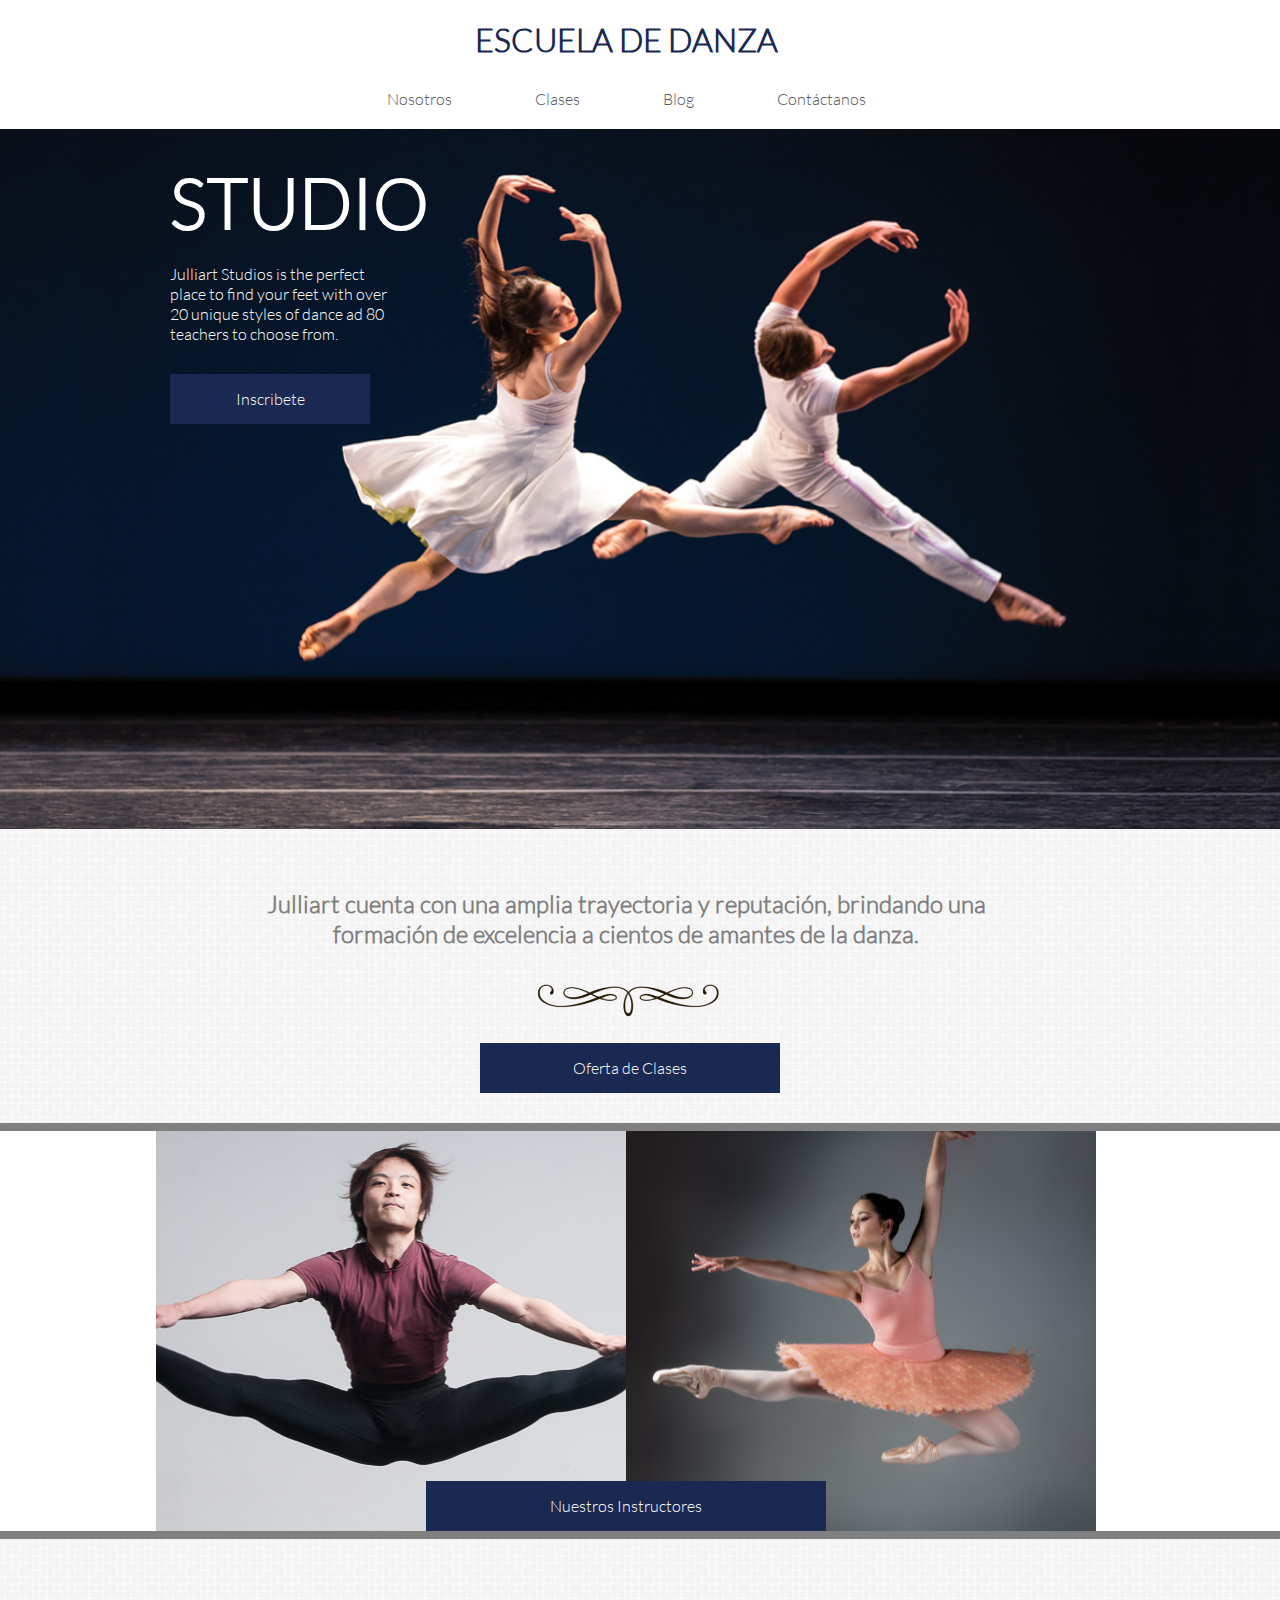
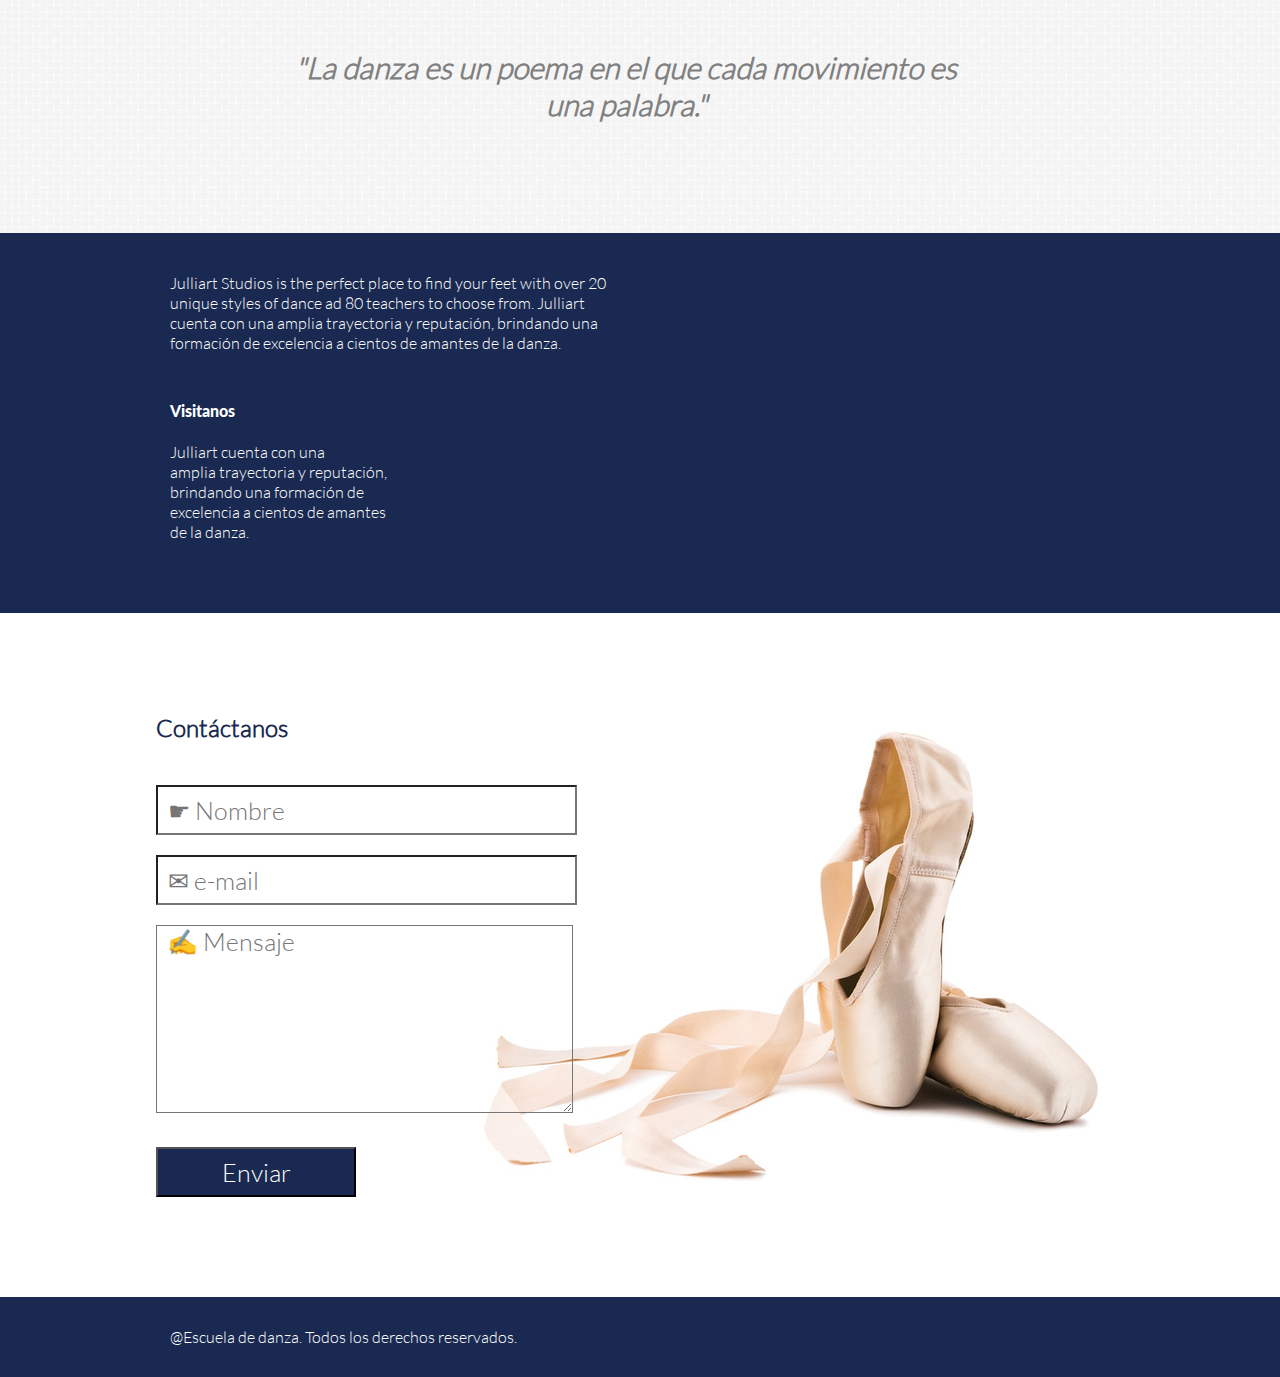
<file: index.html>
<!DOCTYPE html>
<html>
<head>
	<meta charset="UTF-8">
	<title>Escuela de Danza</title>
	<link rel='stylesheet' type='text/css' href='http://fonts.googleapis.com/css?family=Montserrat:400,700'>
	<link rel="stylesheet" type="text/css" href="css/grid-system.css">
	<link rel="stylesheet" type="text/css" href="css/utilities.css">
	<link rel="stylesheet" type="text/css" href="css/common.css">
	<link rel="stylesheet" type="text/css" href="css/main.css">
</head>
<body>
	<header>
		<div class="container">
			<div class="row">
				<a href="index.html"><h1>ESCUELA DE DANZA</h1></a>
			</div>
			<div class="row">
				<nav class="nav-header">
					<li><a href="nosotros.html">Nosotros</a></li>
					<li><a href="clases.html">Clases</a></li>
					<li><a href="blog.html">Blog</a></li>
					<li><a href="index.html#contacto">Contáctanos</a></li>
				</nav>
			</div>
		</div>
	</header>
	<section class="studio">
		<div class="container">
			<div class="row">
				<div class="col-12">
					<div class="texto col-3">
						<h2>STUDIO</h2>
						<br>
						<p>Julliart Studios is the perfect place to find your feet with over 20 unique styles of dance ad 80 teachers to choose from.</p>
						<a href=""><div class="boton_inscribete"><p>Inscribete</p></div></a>
					</div>
				</div>
			</div>
		</div>
	</section>
	<section class="fondo_dos">
		<div class="container">
			<div class="row">
				<div class="col-12">
					<h2>Julliart cuenta con una amplia trayectoria y reputación, brindando una formación de excelencia a cientos de amantes de la danza.</h2>
					<img src="img/decoration_1.png">
					<a href="clases.html"><div class="boton_oferta"><p>Oferta de Clases</p></div></a>
				</div>
			</div>
		</div>
	</section>
	<section class="instructores">
		<div class="container">
			<div class="row">
				<div class="instructor1 col-6">
				</div>
				<div class="instructor2 col-6">
				</div>
				<a href="nosotros.html"><div class="boton_instructor">Nuestros Instructores</div></a>
			</div>
		</div>
	</section>
	<section class="fondo_tres">
		<div class="container">
			<div class="row">
				<div class="col-12">
					<h2><i>"La danza es un poema en el que cada movimiento es una palabra."</i></h2>
				</div>
			</div>
		</div>
	</section>
	<section class="visitanos">
		<div class="container">
			<div class="row">
				<div class="col-6">
					<p>Julliart Studios is the perfect place to find your feet with over 20 unique styles of dance ad 80 teachers to choose from. Julliart cuenta con una amplia trayectoria y reputación, brindando una formación de excelencia a cientos de amantes de la danza.</p>
					<br>
					<h4>Visitanos</h4>
					<p>Julliart cuenta con una</p><p>amplia trayectoria y reputación, </p>brindando una formación de </p><p>excelencia a cientos de amantes<p> de la danza.</p>
				</div>
				<div class="col-6">
					<iframe src="https://www.google.com/maps/embed?pb=!1m10!1m8!1m3!1d15054.058405965086!2d-99.17330439999999!3d19.39015935!3m2!1i1024!2i768!4f13.1!5e0!3m2!1ses-419!2smx!4v1455805784728" width="400" height="300" frameborder="0" style="border:0" allowfullscreen></iframe>
				</div>
			</div>
		</div>
	</section>
	<section>
		<div class="container contactanos">
			<div class="row">
				<div class="formulario col-6">
					<h2><a name="contacto">Contáctanos</a></h2>
					<form id="contact_form" action="#" method="" enctype="">
						<label for="name"></label><br />
						<input id="name" class="input" name="name" type="text" value="" size="30" placeholder= "&#9755 Nombre" /><br />
						<label for="email"></label><br />
						<input id="email" class="input" name="email" type="text" value="" size="30" placeholder= "&#9993 e-mail"/><br />
						<label for="message"></label><br />
						<textarea id="message" class="input_2" name="message" rows="6" cols="30" placeholder= "&#9997 Mensaje"></textarea><br />
						<input id="submit_button" type="submit" value="Enviar" />
					</form>	
				</div>
			</div>
		</div>
	</section>
	<footer>
		<div class="container">
			<p>@Escuela de danza. Todos los derechos reservados.</p>
		</div>
	</footer>
</body>
</html>
</file>
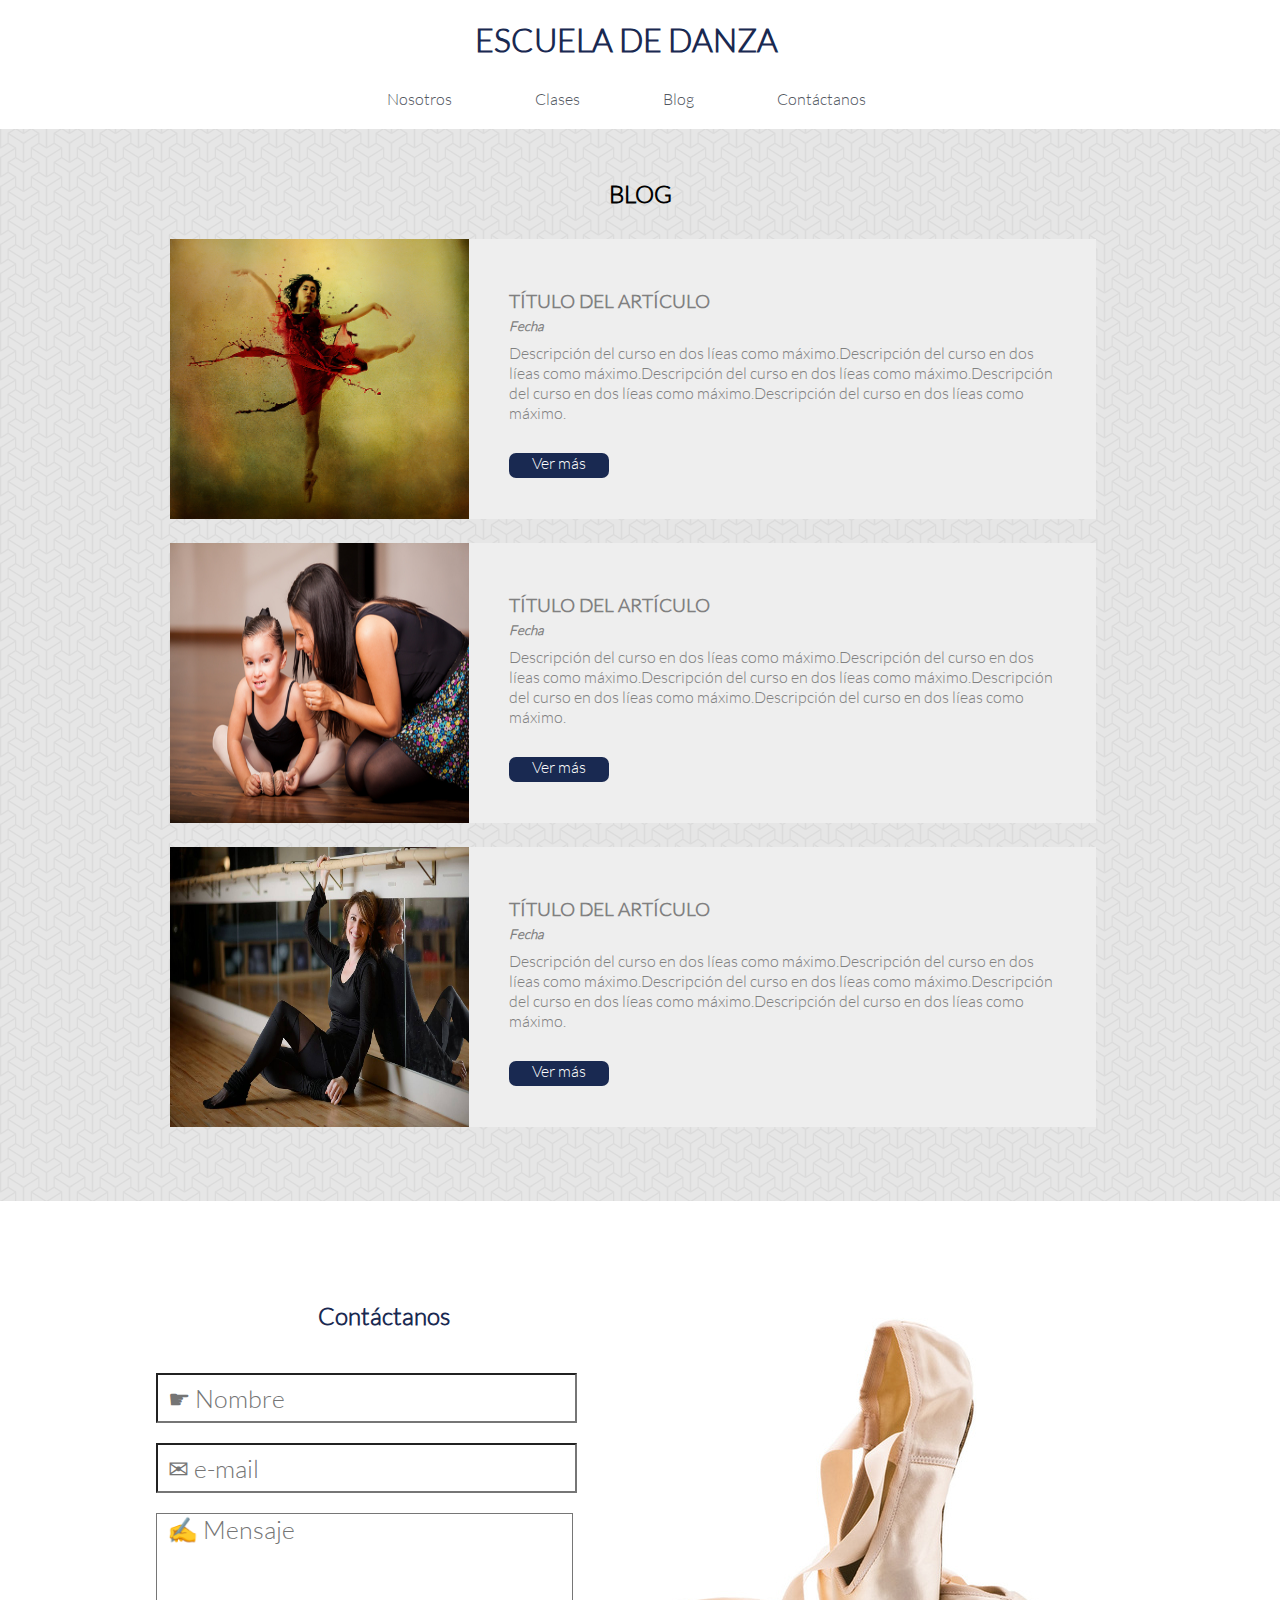
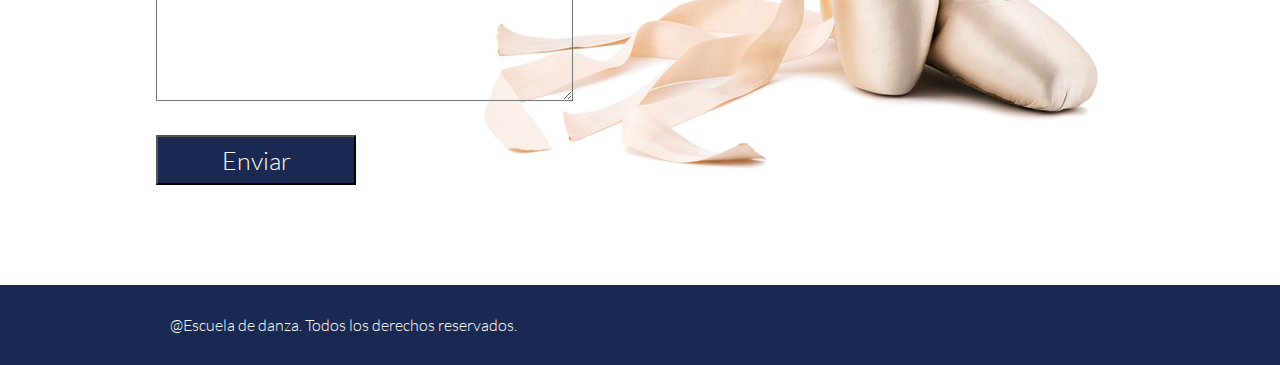
<file: blog.html>
<!DOCTYPE html>
<html>
<head>
	<meta charset="UTF-8">
	<title>Escuela de Danza</title>
	<link rel='stylesheet' type='text/css' href='http://fonts.googleapis.com/css?family=Montserrat:400,700'>
	<link rel="stylesheet" type="text/css" href="css/grid-system.css">
	<link rel="stylesheet" type="text/css" href="css/utilities.css">
	<link rel="stylesheet" type="text/css" href="css/common.css">
	<link rel="stylesheet" type="text/css" href="css/blog.css">
</head>
<body>
	<header>
		<div class="container">
			<div class="row">
				<a href="index.html"><h1>ESCUELA DE DANZA</h1></a>
			</div>
			<div class="row">
				<nav class="nav-header">
					<li><a href="nosotros.html">Nosotros</a></li>
					<li><a href="clases.html">Clases</a></li>
					<li><a href="blog.html">Blog</a></li>
					<li><a href="blog.html#contacto">Contáctanos</a></li>
				</nav>
			</div>
		</div>
	</header>
	<section class="fondo_pilar">
		<div class="container">
			<h2>BLOG</h2>
			<div class="row">
				<div class="col-4">
					<img src="img/blog1.jpg">
				</div>
				<div class="gris col-8">
					<h3>TÍTULO DEL ARTÍCULO</h3>
					<h5>Fecha</h5>
					<p>Descripción del curso en dos líeas como máximo.Descripción del curso en dos líeas como máximo.Descripción del curso en dos líeas como máximo.Descripción del curso en dos líeas como máximo.Descripción del curso en dos líeas como máximo.</p>
					<a href=""><div class="boton_ver">Ver más</div></a>
				</div>
			</div>
			<div class="row">
				<div class="col-4">
					<img src="img/profesor_5jpg.jpg">
				</div>
				<div class="gris col-8">
					<h3>TÍTULO DEL ARTÍCULO</h3>
					<h5>Fecha</h5>
					<p>Descripción del curso en dos líeas como máximo.Descripción del curso en dos líeas como máximo.Descripción del curso en dos líeas como máximo.Descripción del curso en dos líeas como máximo.Descripción del curso en dos líeas como máximo.</p>
					<a href=""><div class="boton_ver">Ver más</div></a>
				</div>
			</div>
			<div class="row">
				<div class="col-4">
					<img src="img/instructor_3.jpg">
				</div>
				<div class="gris col-8">
					<h3>TÍTULO DEL ARTÍCULO</h3>
					<h5>Fecha</h5>
					<p>Descripción del curso en dos líeas como máximo.Descripción del curso en dos líeas como máximo.Descripción del curso en dos líeas como máximo.Descripción del curso en dos líeas como máximo.Descripción del curso en dos líeas como máximo.</p>
					<a href=""><div class="boton_ver">Ver más</div></a>
				</div>
			</div>
		</div>
	</section>
	<section>
		<div class="container contactanos">
			<div class="row">
				<div class="formulario col-6">
					<h2><a name="contacto">Contáctanos</a></h2>
					<form id="contact_form" action="#" method="" enctype="">
						<label for="name"></label><br />
						<input id="name" class="input" name="name" type="text" value="" size="30" placeholder= "&#9755 Nombre" /><br />
						<label for="email"></label><br />
						<input id="email" class="input" name="email" type="text" value="" size="30" placeholder= "&#9993 e-mail"/><br />
						<label for="message"></label><br />
						<textarea id="message" class="input_2" name="message" rows="6" cols="30" placeholder= "&#9997 Mensaje"></textarea><br />
						<input id="submit_button" type="submit" value="Enviar" />
					</form>
				</div>
			</div>
		</div>
	</section>
	<footer>
		<div class="container">
			<p>@Escuela de danza. Todos los derechos reservados.</p>
		</div>
	</footer>
</body>
</html>
</file>
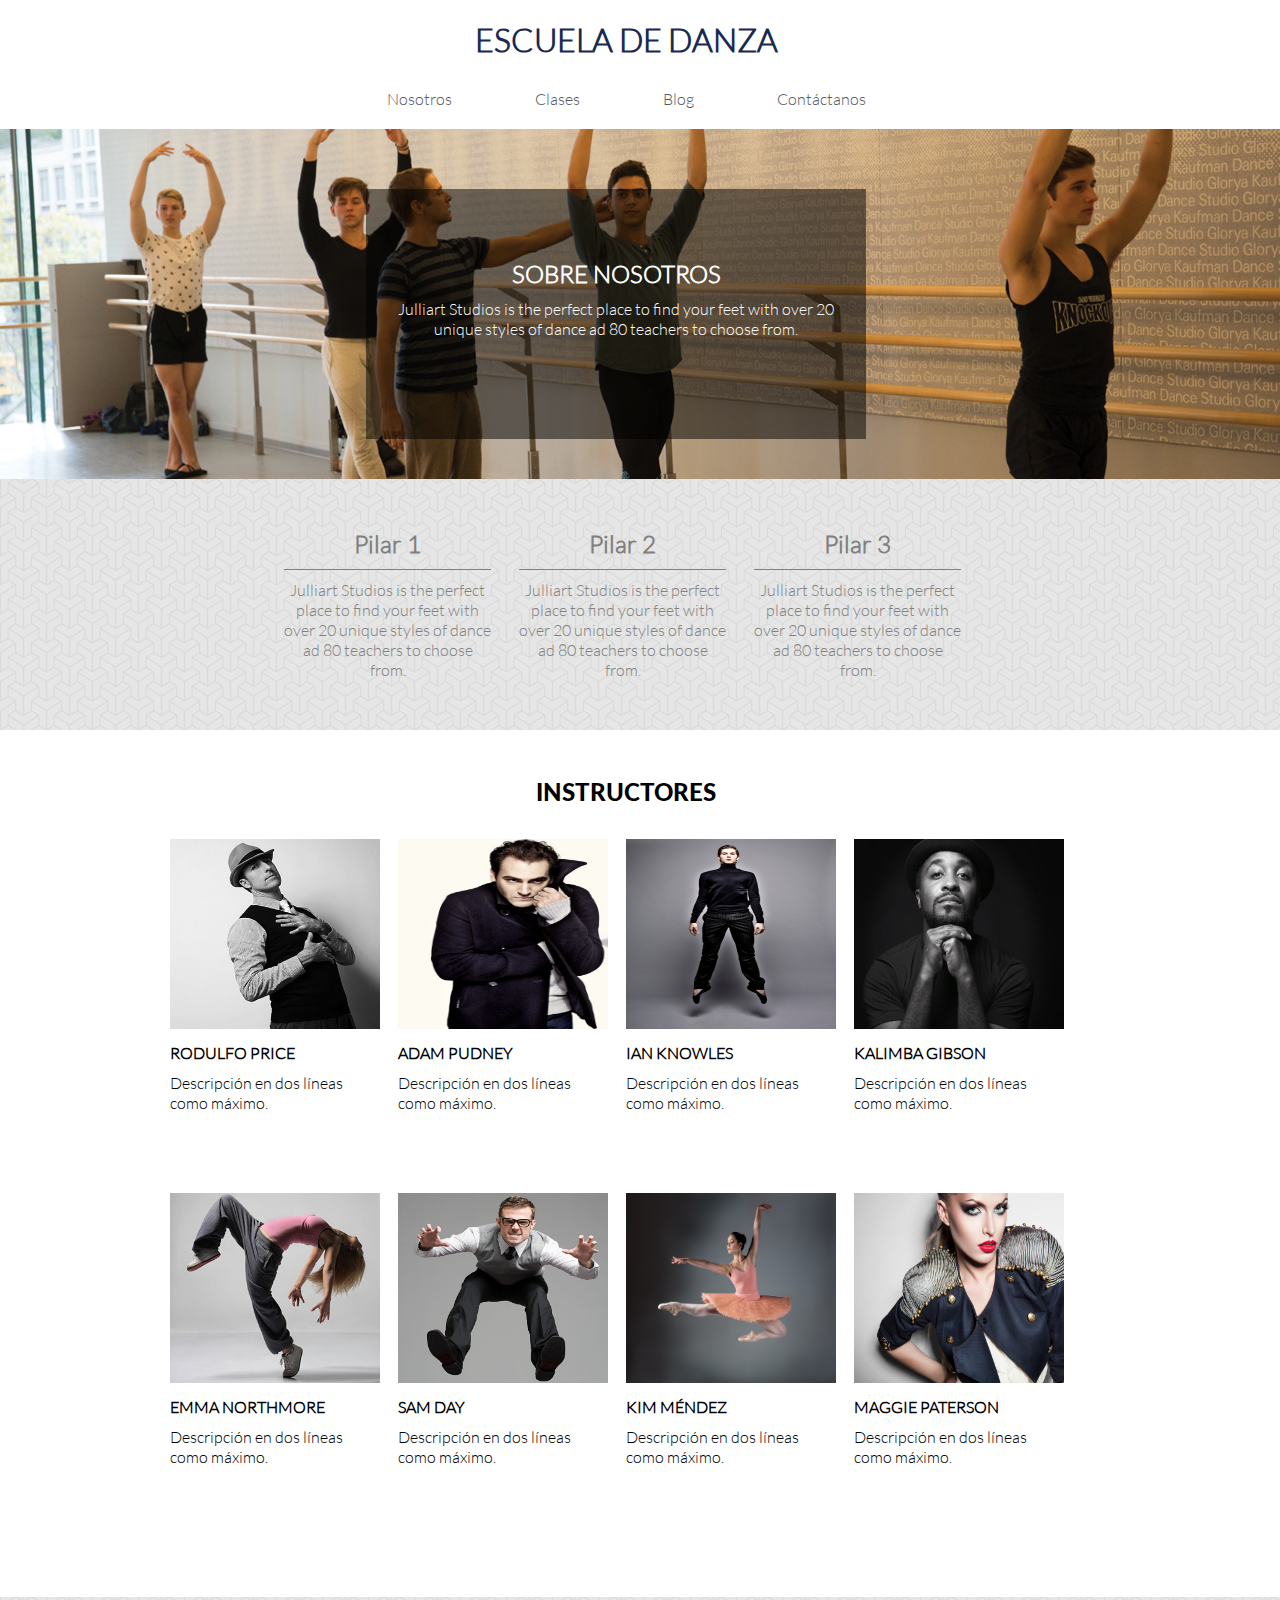
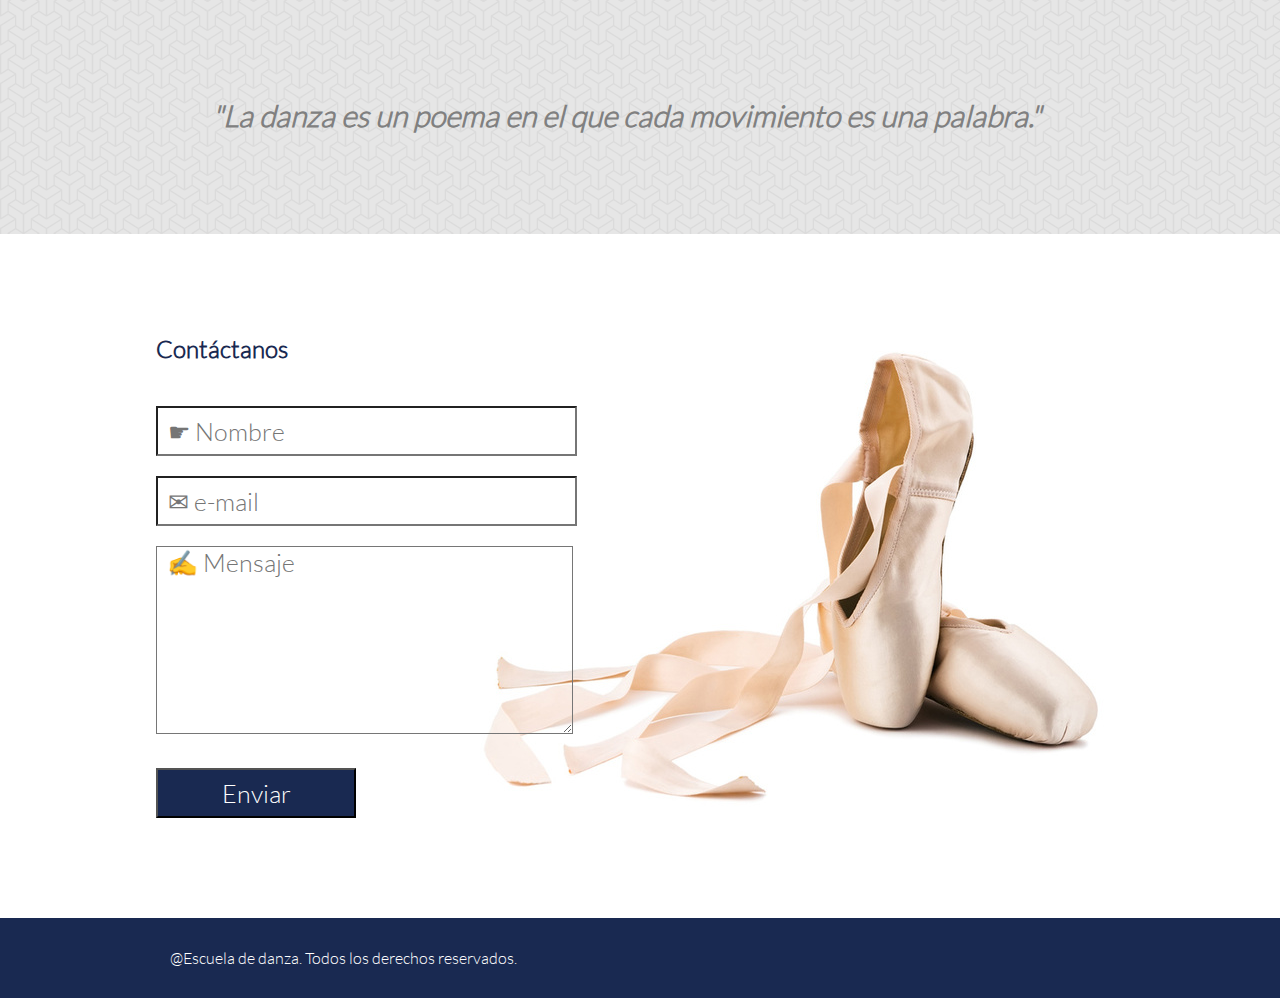
<file: nosotros.html>
<!DOCTYPE html>
<html>
<head>
	<meta charset="UTF-8">
	<title>Escuela de Danza</title>
	<link rel='stylesheet' type='text/css' href='http://fonts.googleapis.com/css?family=Montserrat:400,700'>
	<link rel="stylesheet" type="text/css" href="css/grid-system.css">
	<link rel="stylesheet" type="text/css" href="css/utilities.css">
	<link rel="stylesheet" type="text/css" href="css/common.css">
	<link rel="stylesheet" type="text/css" href="css/nosotros.css">
</head>
<body>
	<header>
		<div class="container">
			<div class="row">
				<a href="index.html"><h1>ESCUELA DE DANZA</h1></a>
			</div>
			<div class="row">
				<nav class="nav-header">
					<li><a href="nosotros.html">Nosotros</a></li>
					<li><a href="clases.html">Clases</a></li>
					<li><a href="blog.html">Blog</a></li>
					<li><a href="nosotros.html#contacto">Contáctanos</a></li>
				</nav>
			</div>
		</div>
	</header>
	<section class="nosotros">
		<div class="container">
			<div class="row">
				<div class="cuadro col-12">
					<h2>SOBRE NOSOTROS</h2>
					<p>Julliart Studios is the perfect place to find your feet with over 20 unique styles of dance ad 80 teachers to choose from.</p>
				</div>
				<div class="cuadro_fondo">
				</div>
			</div>
		</div>
	</section>
	<section class="fondo_pilar">
		<div class="container">
			<div class="row">
				<div class="col-3">
					<h2>Pilar 1</h2>
					<p>Julliart Studios is the perfect place to find your feet with over 20 unique styles of dance ad 80 teachers to choose from.</p>
				</div>
				<div class="col-3">
					<h2>Pilar 2</h2>
					<p>Julliart Studios is the perfect place to find your feet with over 20 unique styles of dance ad 80 teachers to choose from.</p>
				</div>
				<div class="col-3">
					<h2>Pilar 3</h2>
					<p>Julliart Studios is the perfect place to find your feet with over 20 unique styles of dance ad 80 teachers to choose from.</p>
				</div>
			</div>
		</div>
	</section>
	<section class="inst">
		<div class="container">
			<div class="row">
				<div class="col-12">
					<h2>INSTRUCTORES</h2>
				</div>
			</div>
			<div class="row">
				<div class="profesores col-12">
					<div class="row">
						<div class="col-3">
							<img src="img/profesor_4.jpg">
							<h4>RODULFO PRICE</h4>
							<p>Descripción en dos líneas como máximo.</p>
						</div>
						<div class="col-3">
							<img src="img/profesor_14.jpg">
							<h4>ADAM PUDNEY</h4>
							<p>Descripción en dos líneas como máximo.</p>
						</div>
						<div class="col-3">
							<img src="img/profesor_1.jpg">
							<h4>IAN KNOWLES</h4>
							<p>Descripción en dos líneas como máximo.</p>
						</div>
						<div class="col-3">
							<img src="img/profesor_10.jpg">
							<h4>KALIMBA GIBSON</h4>
							<p>Descripción en dos líneas como máximo.</p>
						</div>
					</div>
					<div class="row">
						<div class="col-3">
							<img src="img/profesor_11.jpg">
							<h4>EMMA NORTHMORE</h4>
							<p>Descripción en dos líneas como máximo.</p>
						</div>
						<div class="col-3">
							<img src="img/profesor_12.jpg">
							<h4>SAM DAY</h4>
							<p>Descripción en dos líneas como máximo.</p>
						</div>
						<div class="col-3">
							<img src="img/profesor_9.jpg">
							<h4>KIM MÉNDEZ</h4>
							<p>Descripción en dos líneas como máximo.</p>
						</div>
						<div class="col-3">
							<img src="img/profesor_15.jpg">
							<h4>MAGGIE PATERSON</h4>
							<p>Descripción en dos líneas como máximo.</p>
						</div>
					</div>
				</div>
			</div>
		</div>
	</section>
	<section class="fondo_pilar2">
		<div class="container">
			<div class="row">
				<div class="col-12">
					<h2><i>"La danza es un poema en el que cada movimiento es una palabra."</i></h2>
				</div>
			</div>
		</div>
	</section>
	<section>
		<div class="container contactanos">
			<div class="row">
				<div class="formulario col-6">
					<h2><a name="contacto">Contáctanos</a></h2>
					<form id="contact_form" action="#" method="" enctype="">
						<label for="name"></label><br />
						<input id="name" class="input" name="name" type="text" value="" size="30" placeholder= "&#9755 Nombre" /><br />
						<label for="email"></label><br />
						<input id="email" class="input" name="email" type="text" value="" size="30" placeholder= "&#9993 e-mail"/><br />
						<label for="message"></label><br />
						<textarea id="message" class="input_2" name="message" rows="6" cols="30" placeholder= "&#9997 Mensaje"></textarea><br />
						<input id="submit_button" type="submit" value="Enviar" />
					</form>	
				</div>
			</div>
		</div>
	</section>
	<footer>
		<div class="container">
			<p>@Escuela de danza. Todos los derechos reservados.</p>
		</div>
	</footer>
</body>
</html>
</file>
<file: css/grid-system.css>
/* GLOBAL */
* {
  box-sizing: border-box;
  margin: 0;
  padding: 0;
 }

.text-center {
	text-align: center;
}

.text-right {
	text-align: right;
}

/* Grid system */

.container {
	width: 968px;
	padding-left: 14px; 
	padding-right: 14px;
	margin: 0px auto;
	position: relative;
}

.container-fluid {
	width: 100%;
}

.row {
	width: 100%;
	margin-left: -14px;
	margin-right: -14px;
}

.row:before, .row:after{
  content: " ";
  display: table;
}

.row:after {
  clear: both;
}

[class*="col-"] {
	min-height: 7px;
	padding: 0 14px;
	float: left;
}

.col-1 {
	/* (1 / 12) x 100 */
	width: 8.333333%;
} 

.col-2 {
	/* (2 / 12) x 100 */
	width: 16.666667%;
} 

.col-3 {
	/* (3 / 12) x 100 */
	width: 25%;
} 

.col-4 {
	/* (4 / 12) x 100 */
	width: 33.333333%;
}

.col-5 {
	/* (5 / 12) x 100 */
	width: 41.666667%;
}

.col-6 {
	/* (6 / 12) x 100 */
	width: 50%;
} 

.col-7 {
	/* (7 / 12) x 100 */
	width: 58.333333%;
}

.col-8 {
	/* (8 / 12) x 100 */
	width: 66.666667%;
}

.col-9 {
	/* (9 / 12) x 100 */
	width: 75%;
}

.col-10 {
	/* (10 / 12) x 100 */
	width: 83.333333%;
}

.col-11 {
	/* (11 / 12) x 100 */
	width: 91.666667%;
}

.col-12 {
	/* (12 / 12) x 100 */
	width: 100%;
}
</file>
<file: css/utilities.css>
/*Global*/
*{
	font-family: "Latolight";
}

@font-face{
	font-family: LatoHeavy;
	src: url(../fonts/LatoHeavy.ttf);
}
@font-face{
	font-family:Latolight ;
	src: url(../fonts/Latolight.ttf);
}
@font-face{
	font-family: DolceVita;
	src: url(../fonts/DolceVita.ttf);
}
@font-face{
	font-family: Neoteric-Bold;
	src: url(../fonts/Neoteric-Bold.ttf);
}

/* Shortcuts */

.pd-0{
	padding: 0;
}
.pt-5{
	padding-top: 5%;
}
.pb-5{
	padding-bottom: 5%;
}
.mg-0{
	margin: 0;
}
.w-100{
	width: 100%;
}
.lh{
	line-height: 1.5;
}
.text-center{
	text-align: center;
}
.text-left{
	text-align: left;
}
.text-white{
	color: white;
}
.text-gray{
	color: rgb(83, 88, 95);
}
.text-blue{
 color: #192951;
}
.a-none-decoration{
	text-decoration: none;
}
.bg-gray{
	background-color: rgb(244, 244, 244);
}
.bg-img-block{
	background-size: cover;
	background-repeat: no-repeat;
	background-position: center;
}
</file>
<file: css/common.css>
header h1 {
	color: #192951;
	padding-top: 10px;
}
header {
	text-align: center;
}
header a, li {
	text-decoration: none;
	color: rgb(83, 88, 95);
	list-style-type: none;
	display: inline-block;
	padding: 10px 20px ;
}
nav a:hover {
	color: #192951;
}
.contactanos {
	background-image: url(../img/shoes_!.jpg);
	background-repeat: no-repeat;
	background-position: right;
	padding: 100px 0px;
}
.contactanos h2 {
	color: #192951;
	font-family: LatoHeavy;
	padding-bottom: 20px;
}
.fondo_pilar {
	background-image: url(../img/tile2.png);
	padding: 50px 0px;
	color: gray;
	text-align: center;
}
footer {
	background-color: #192951;
	padding: 30px 0px;
}
footer p {
	color: white;

}
#submit_button {
	height: 50px;
	width: 200px;
	background-color: #192951;
	color: white;
	font-size: 25px;
}
.input {
	height: 50px;
}
.input, .input_2 {
	font-size: 25px;
	margin-left: 0px;
	padding-left: 10px;
	background-color: transparent;
}
.input_2 {
	margin-bottom: 30px;
}
</file>
<file: css/main.css>
.studio {
	background-image: url(../img/dance_1.jpg);
	background-size: cover;
	background-repeat: no-repeat;
	background-position: center;
	height: 700px;
	color: white;
}
.studio p {
	font-family: Latolight;
	padding-bottom: 30px;
}
.studio .texto {
	padding: 30px 0px;
}
.studio a {
	text-decoration: none;
	color: white;
}
.studio h2 {
	font-size: 70px;
}
.boton_inscribete {
	width: 200px;
	height: 50px;
	background-color: #192951;
	padding: 15px 0px;
	text-align: center;
}
.fondo_dos {
	background-image: url(../img/textura_2.jpg);
	text-align: center;
	border-bottom: 8px solid gray;
	color: gray;
	padding: 30px 0px;
}
.fondo_dos h2 {
	padding: 30px 50px 10px;
}
.fondo_dos a {
	color: white;
	text-decoration: none;
}
.fondo_dos img {
	margin: -60px 0px;
	width: 200px;
}
.boton_oferta {
	width: 300px;
	height: 50px;
	background-color: #192951;
	padding: 15px 0px;
	text-align: center;
	margin-left: 310px;
}
.instructor1 {
	background: url(../img/instructor_4.jpg);
	background-repeat: no-repeat;
	background-position: center;
	position: relative;
	height: 400px;
	width: 470px;
}
.instructor2 {
	background: url(../img/profesor_9.jpg);
	background-repeat: no-repeat;
	background-position: center;
	float: right;
	height: 400px;
	width: 470px;
}
.instructores a {
	text-decoration: none;
	position: absolute;
	color: white;
}
.boton_instructor {
	width: 400px;
	height: 50px;
	background-color: #192951;
	padding: 15px 0px;
	text-align: center;
	margin: 350px -200px;
}
.fondo_tres {
	background-image: url(../img/textura_2.jpg);
	border-top: 8px solid gray;
}
.fondo_tres h2 {
	padding: 110px;
	text-align: center;
	font-size: 30px;
	color: gray;
}
.visitanos {
	background-color: #192951;
	padding: 40px;
	color: white;
}
.visitanos h4 {
	padding-top: 30px;
	padding-bottom: 20px;
	font-family: LatoHeavy;
}
iframe {
	float: right;
}
</file>
<file: css/blog.css>
.gris {
	background-color: #eee;
	height: 280px;
	padding: 50px 40px 0px;
	color: gray;
	text-align: left;
}
.fondo_pilar img {
	width: 300px;
	height: 280px;
}
.fondo_pilar .row {
	padding-bottom: 20px;
}
.gris h3 {
	padding-bottom: 5px;
}
.gris h5 {
	padding-bottom: 9px;
	font-style: italic;
}
.boton_ver {
	height: 25px;
	width: 100px;
	border-radius: 7px;
	background-color: #192951;
	color: white;
	text-align: center;
	margin: 30px 0px;
}
a {
	text-decoration: none;
}
h2 {
	text-align: center;
	padding-bottom: 30px;
	color: black;
}
</file>
<file: css/nosotros.css>
.nosotros {
	background-image: url(../img/dance_7.jpg);
	background-size: cover;
	background-repeat: no-repeat;
	background-position: center;
	padding: 30px 0px 50px;
}
.cuadro {
	width: 500px;
	position: relative;
	display: inline-block;
	margin: 60px 210px;
	padding: 30px;
	color: white;
	text-align: center;
	z-index: 1;
}
.cuadro_fondo {
	position: absolute;
	left: 210px;
	top: 30px;
	display: inline-block;
	height: 250px;
	width: 500px;
	background-color: black;
	opacity: 0.5;
}
.cuadro h2 {
	line-height: 50px;
}
.fondo_pilar {
	background-image: url(../img/tile2.png);
	padding: 50px 0px;
	color: gray;
	text-align: center;
}
.fondo_pilar h2 {
	border-bottom: 1px solid gray;
	padding-bottom: 10px;
	margin-bottom: 10px;
}
.fondo_pilar .row {
	margin-left: 100px ;
}
.profesores img {
	width: 210px;
	height: 190px;
}
.profesores .row {
	padding-bottom: 80px;
}
.profesores h4 {
	padding: 10px 0px;
}
.inst {
	padding: 50px 0px;
}
.inst h2 {
	padding-bottom: 30px;
	text-align: center;
	font-family: LatoHeavy;
}
.fondo_pilar2 {
	background-image: url(../img/tile2.png);
	padding: 100px 0px;
	color: gray;
	text-align: center;
	font-size: 20px;
}
</file>
